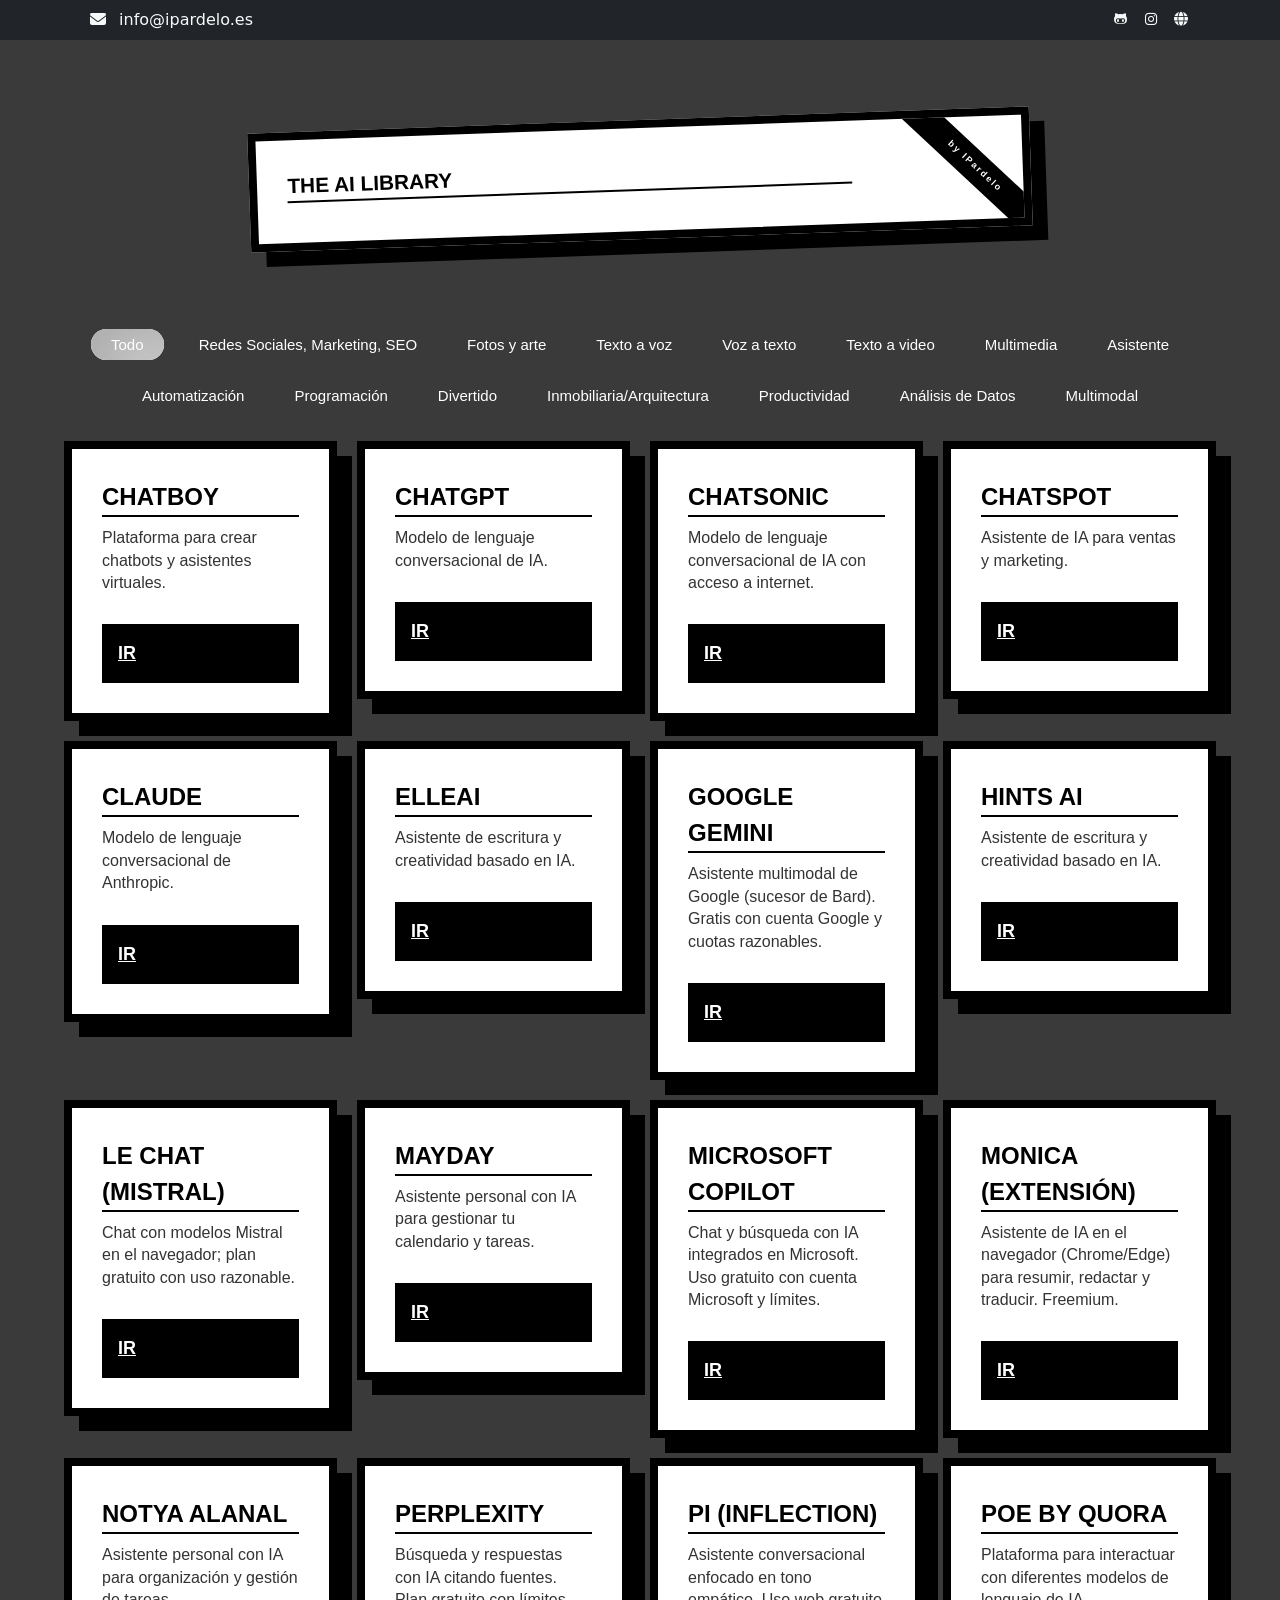
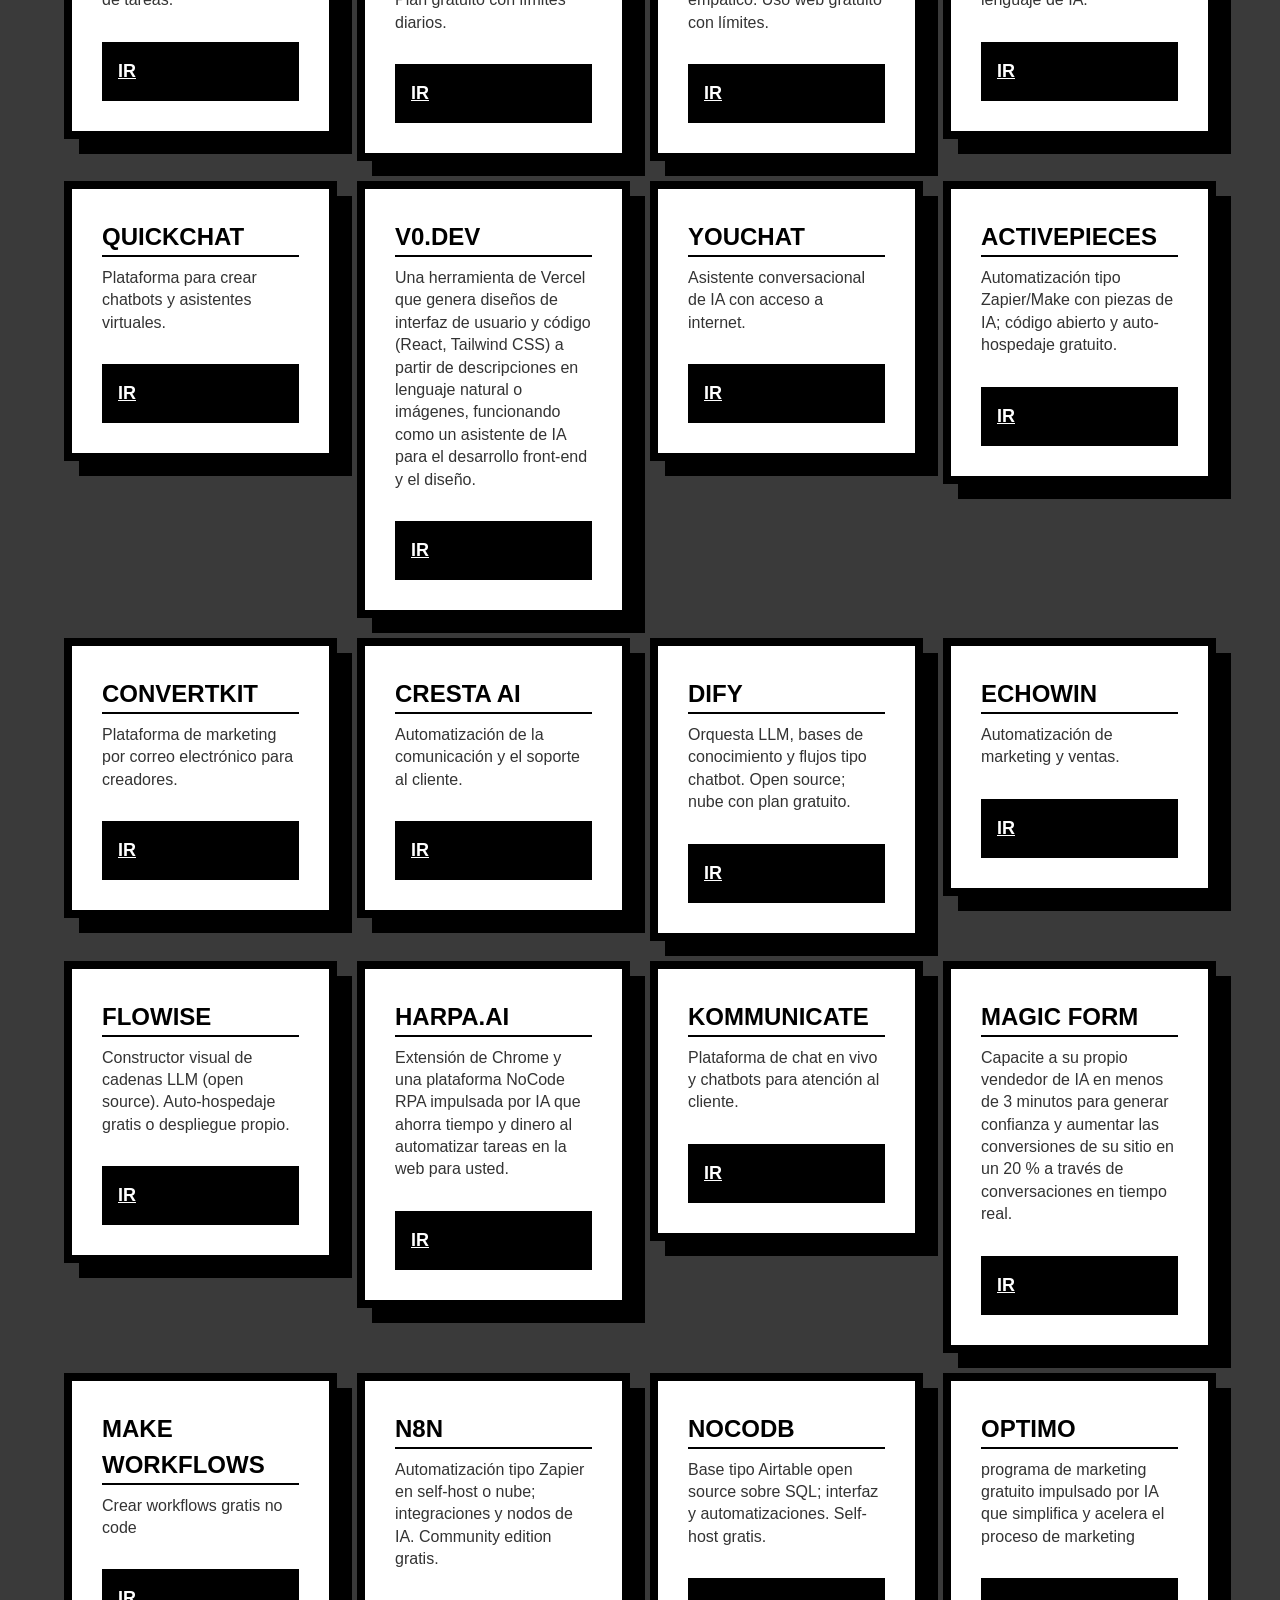
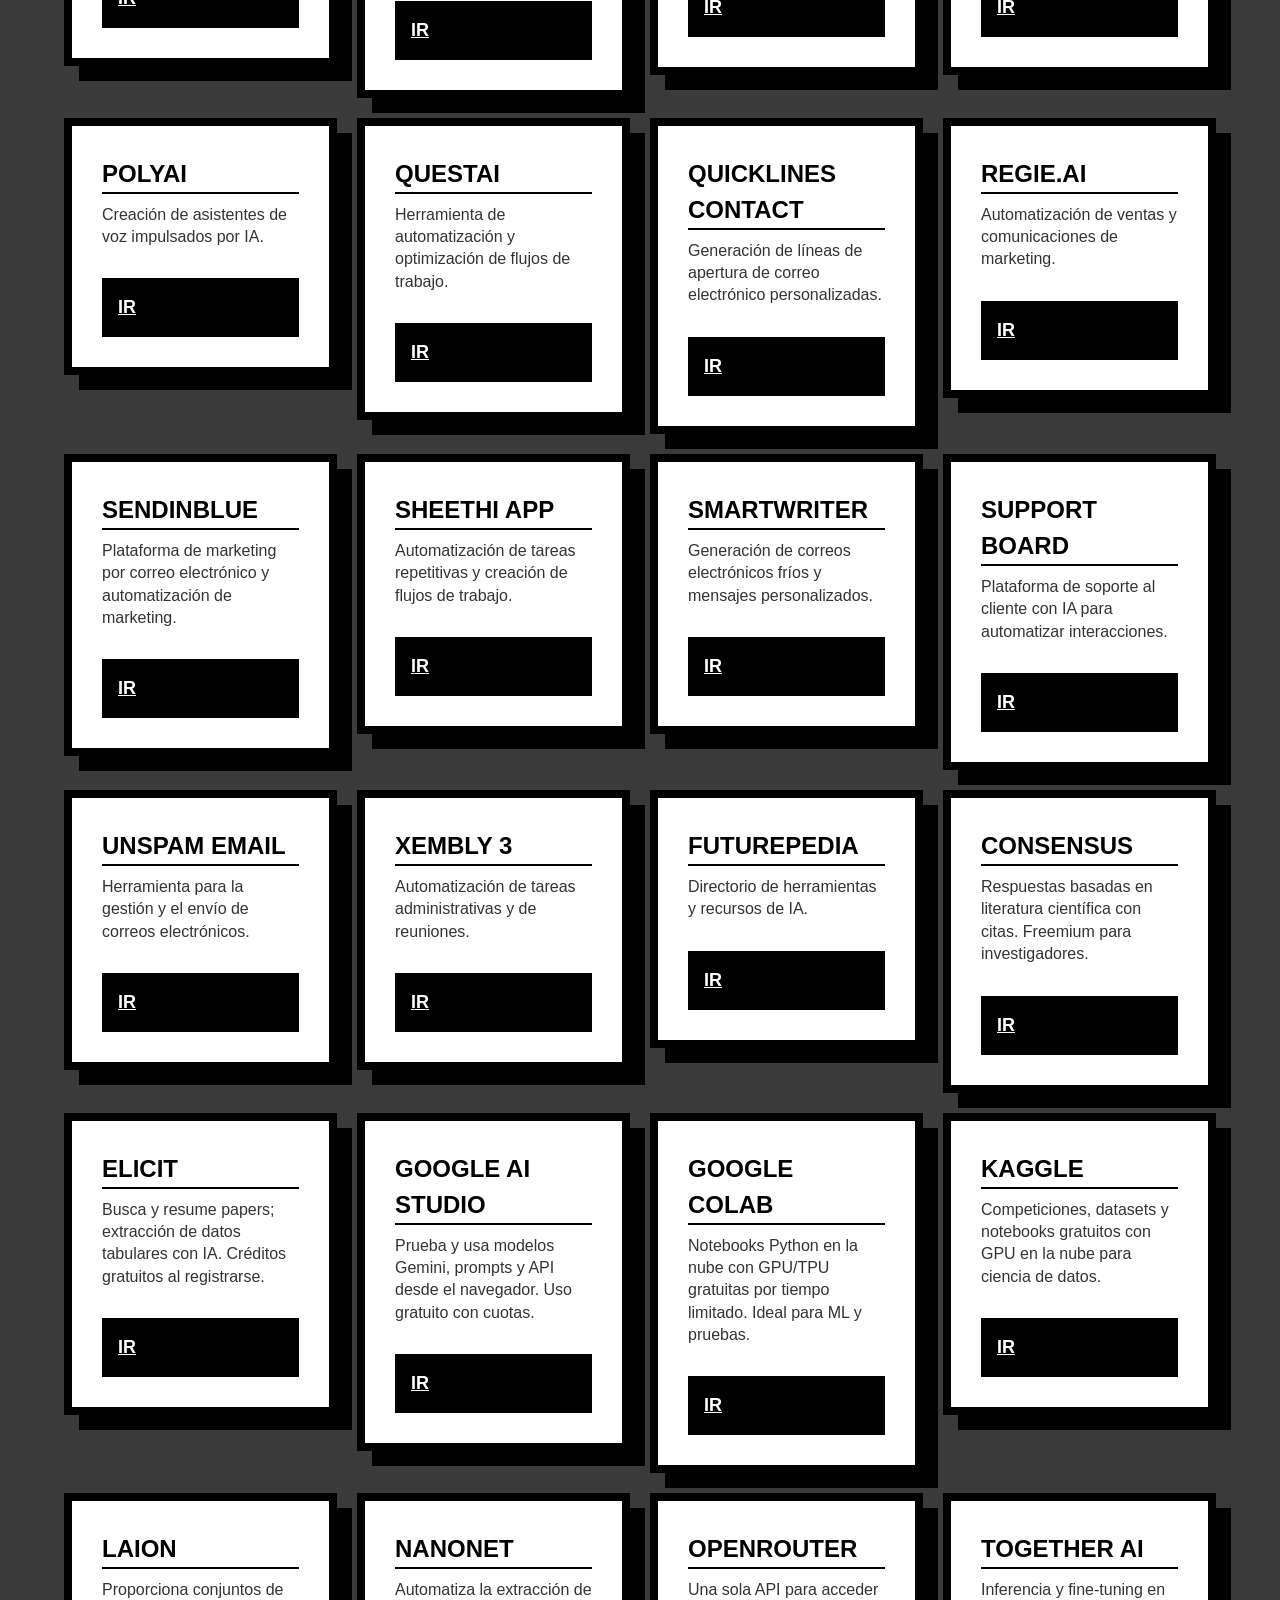
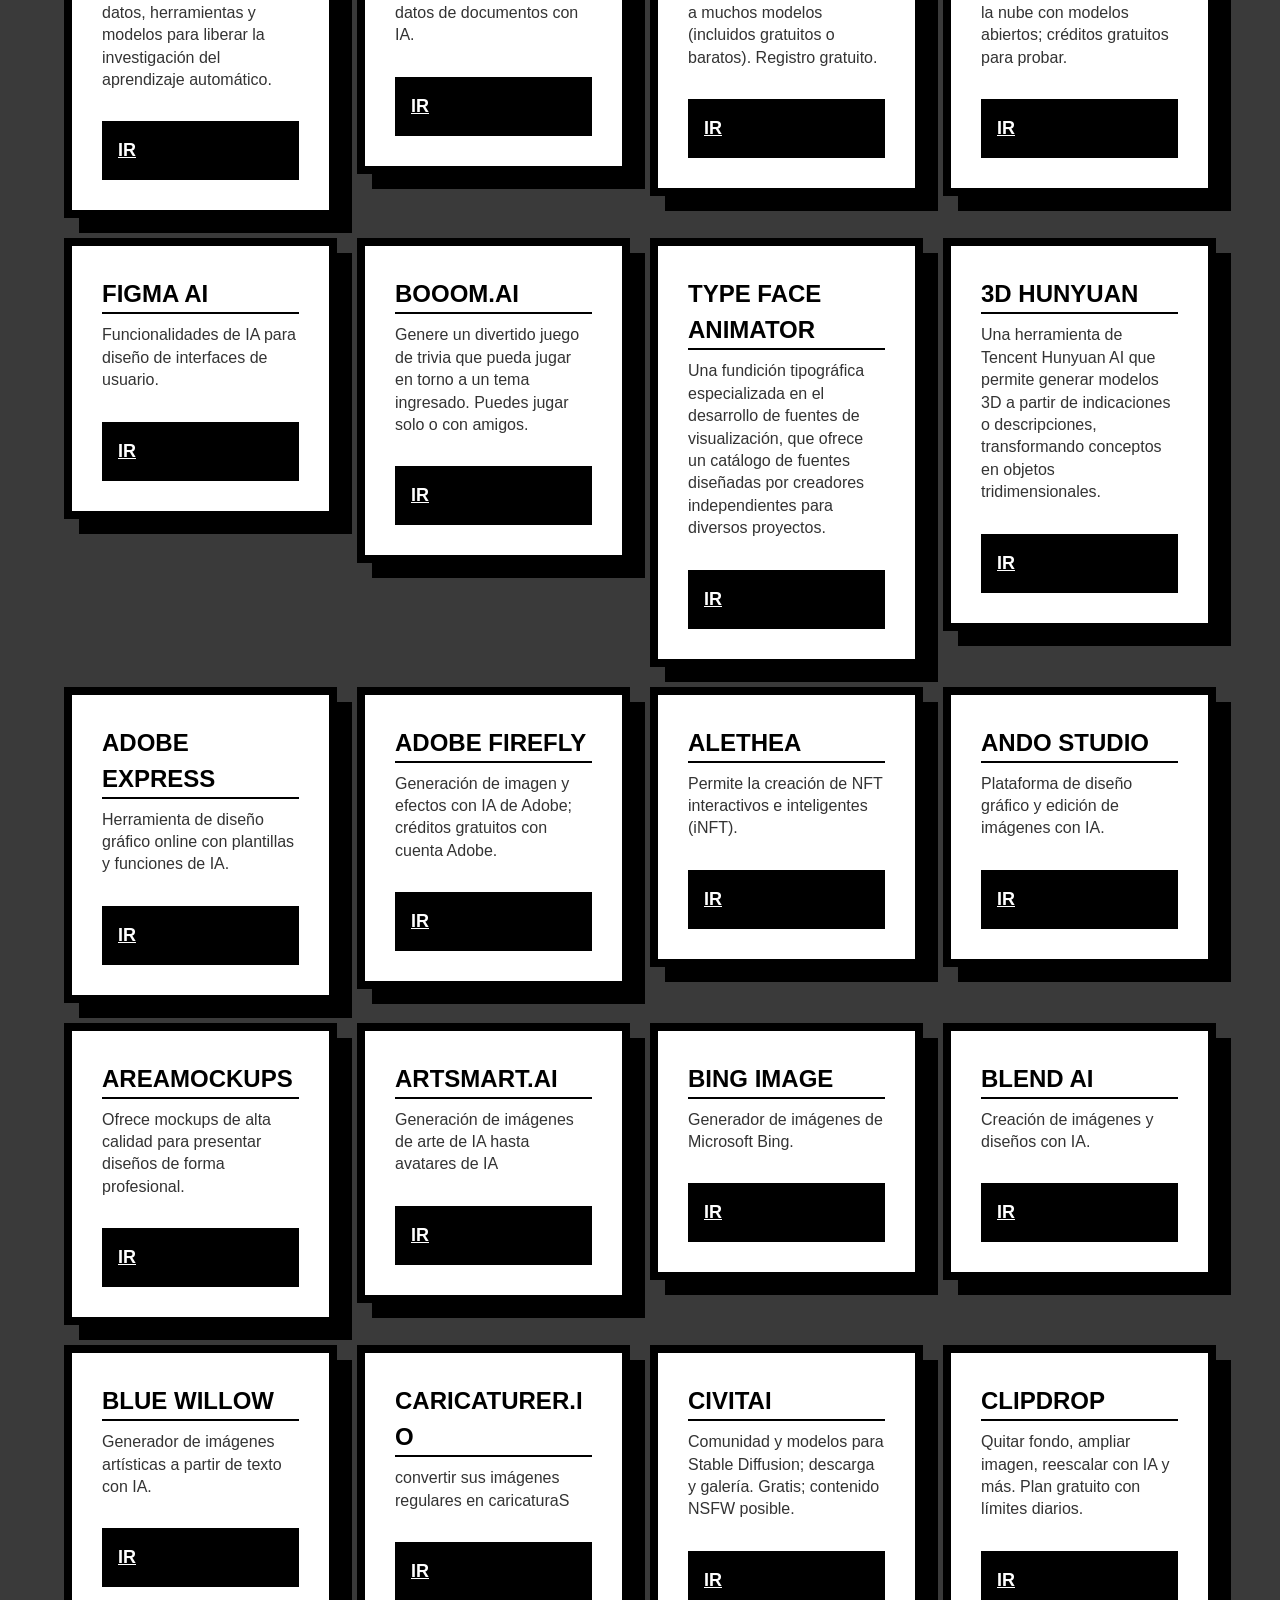
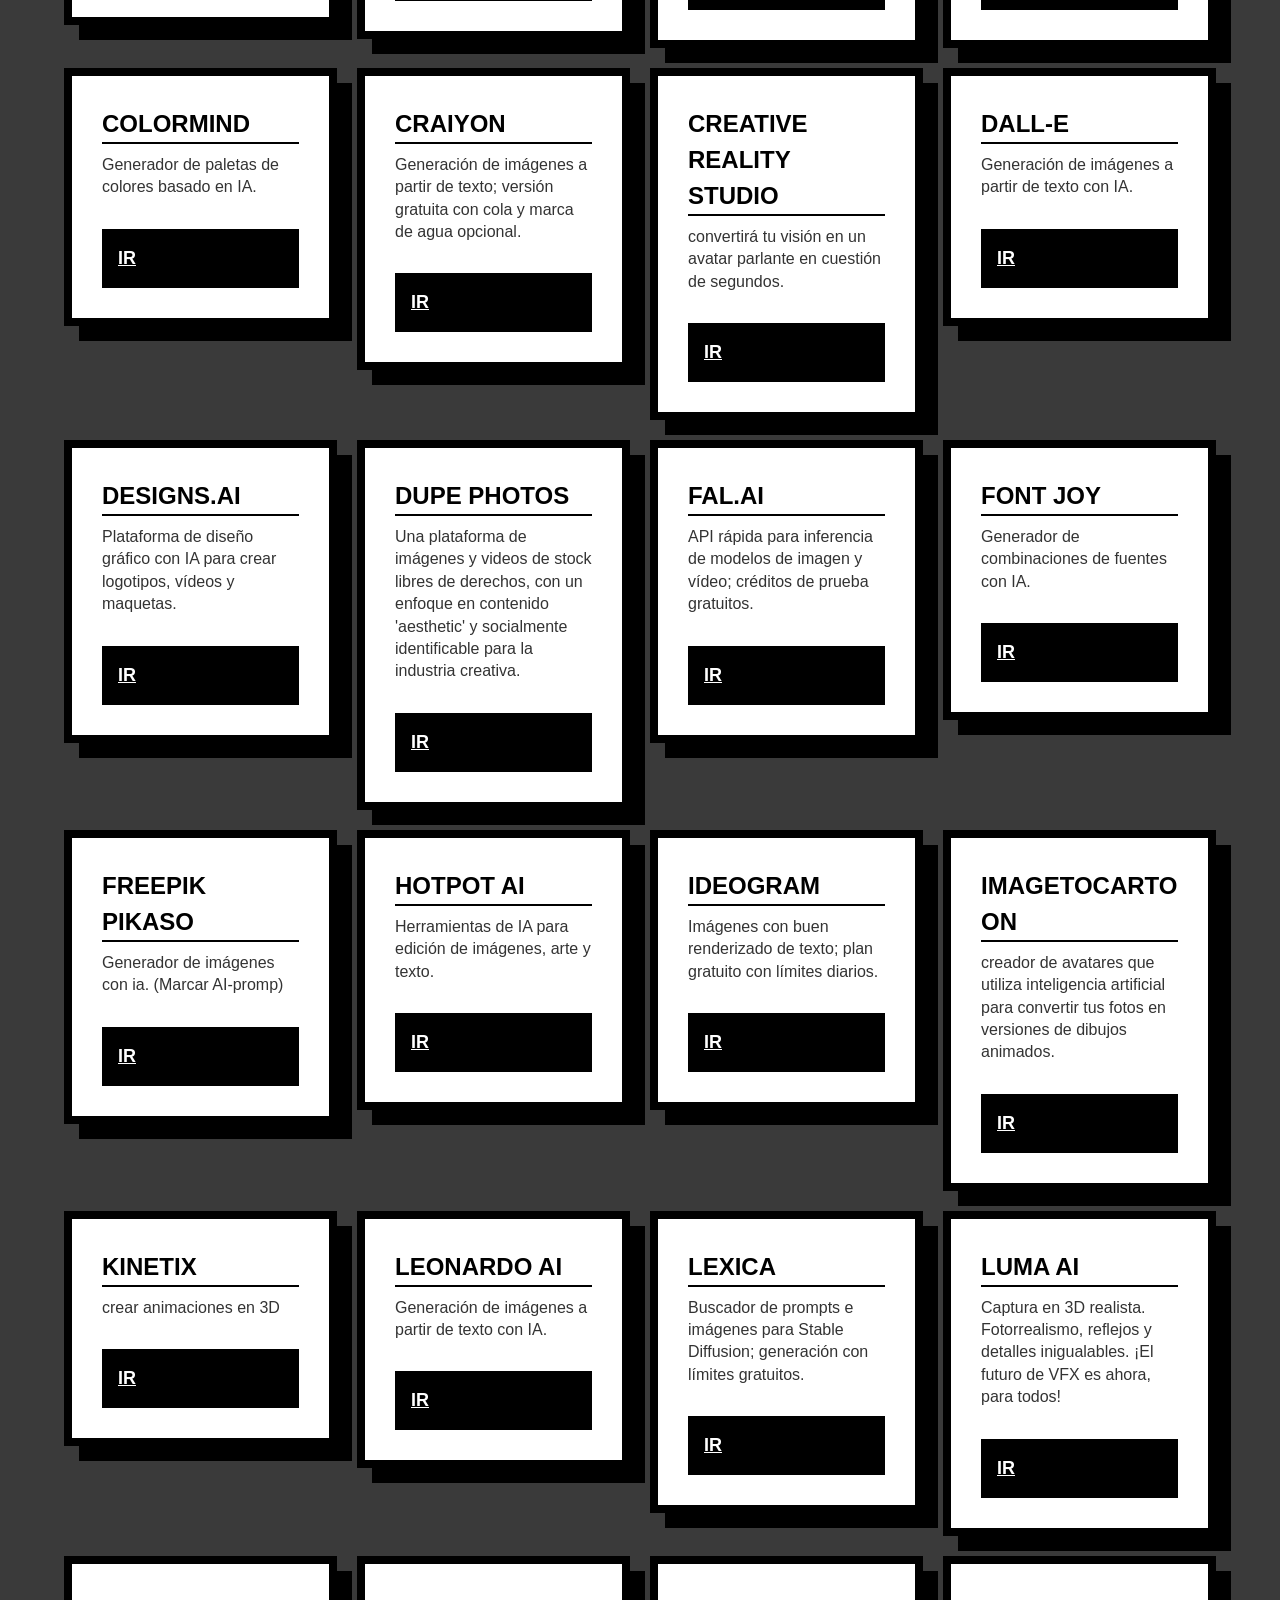
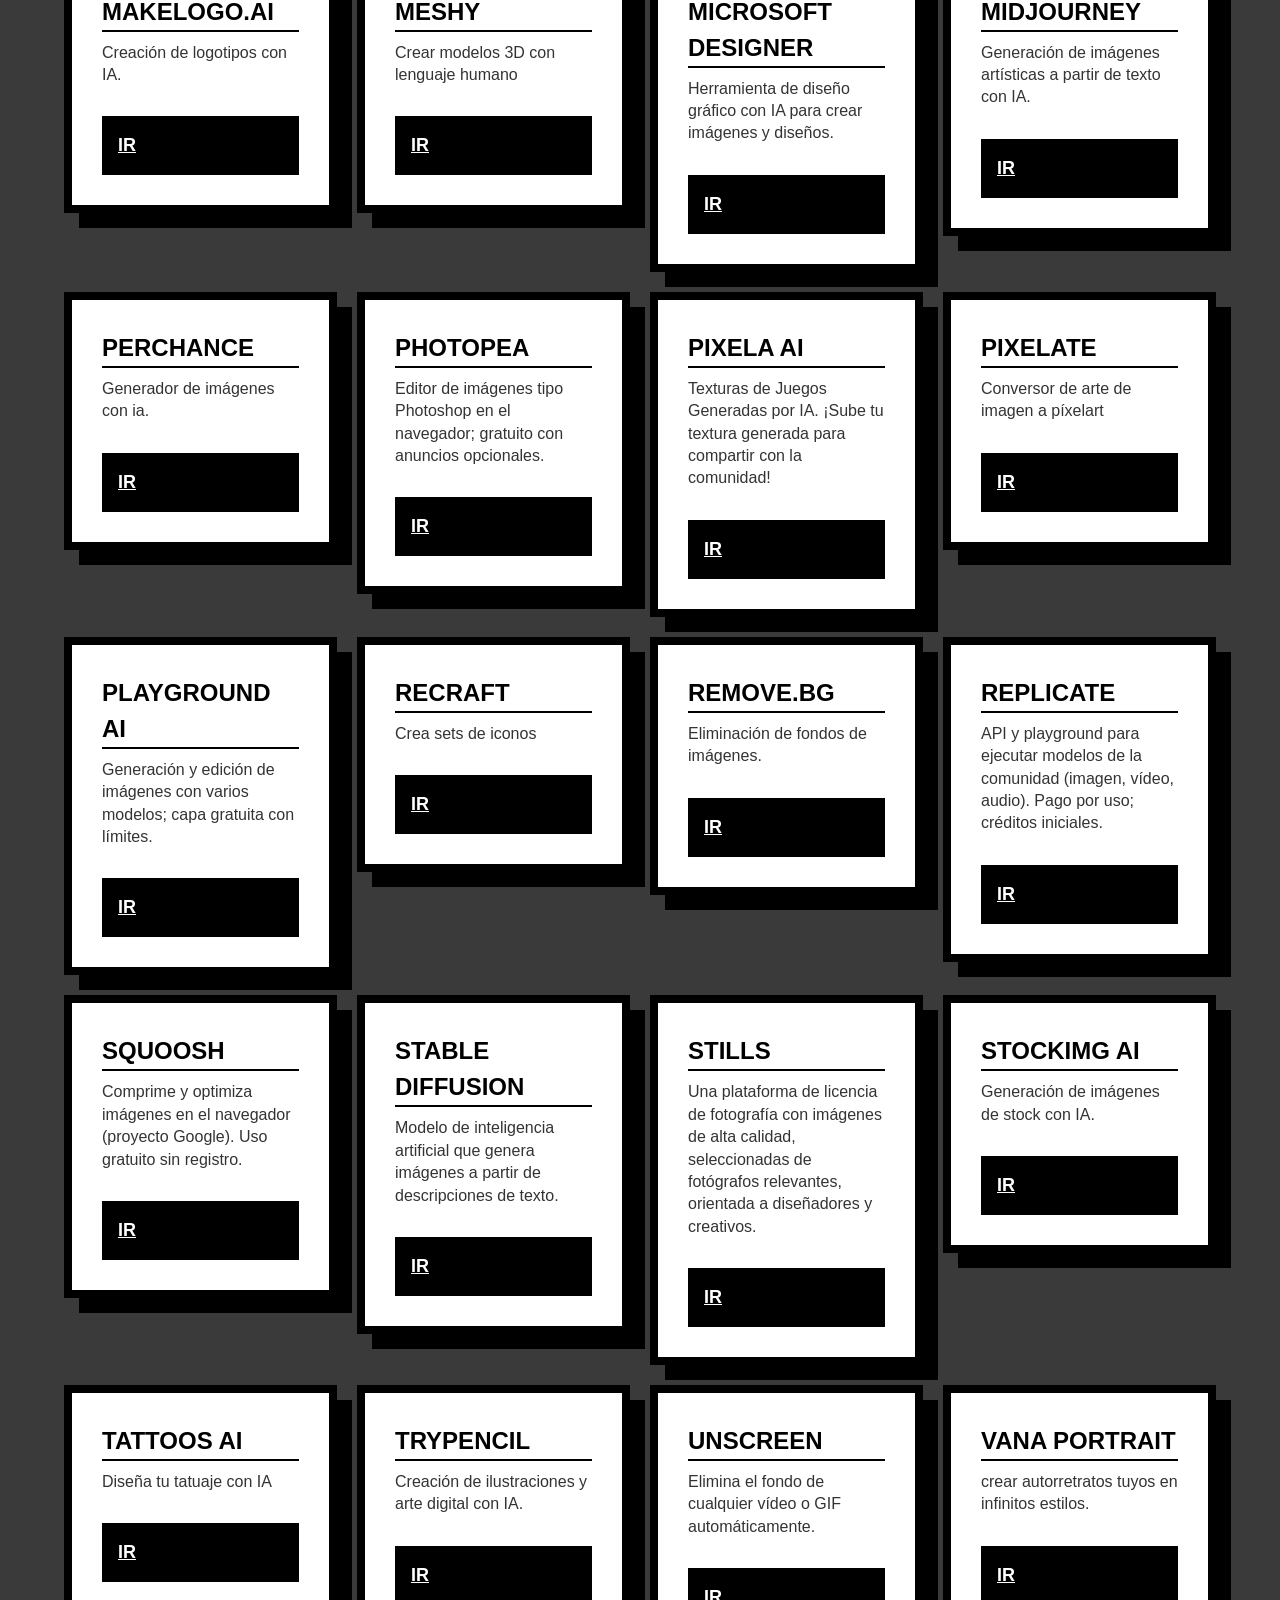
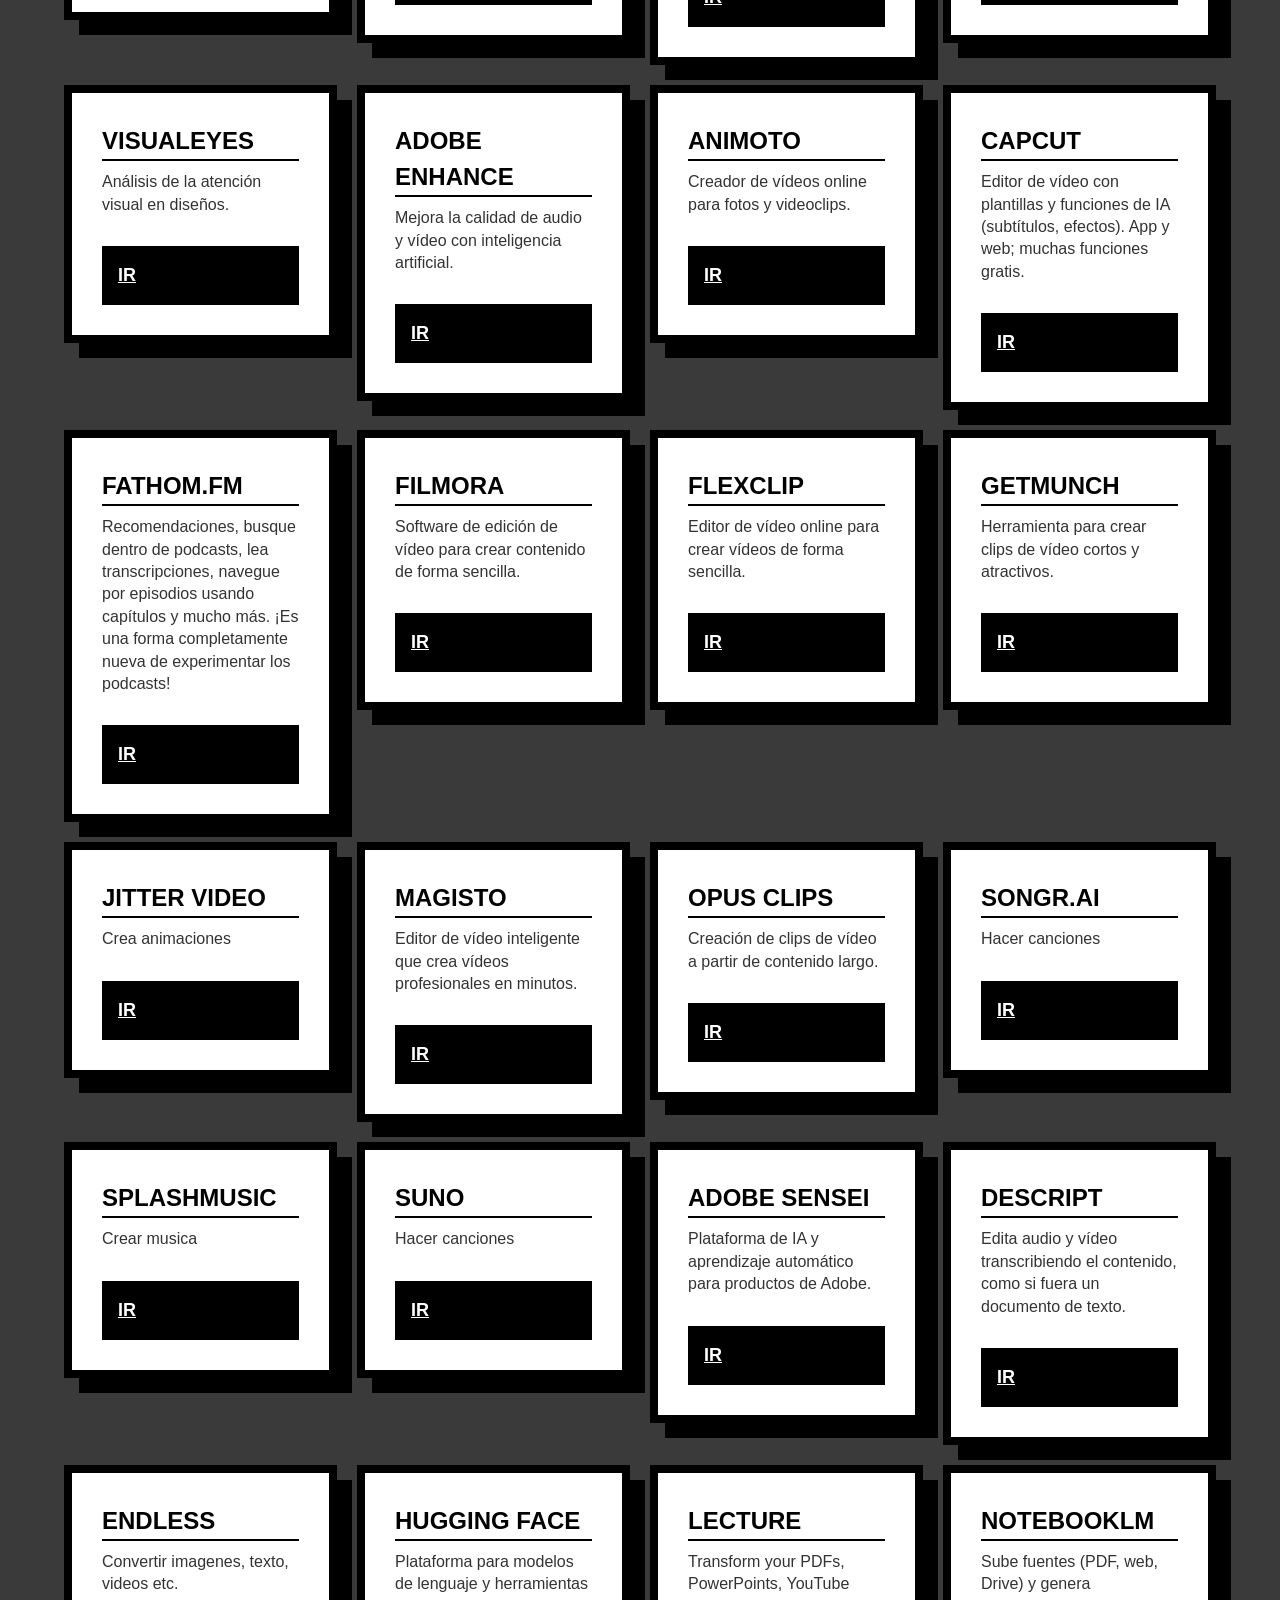
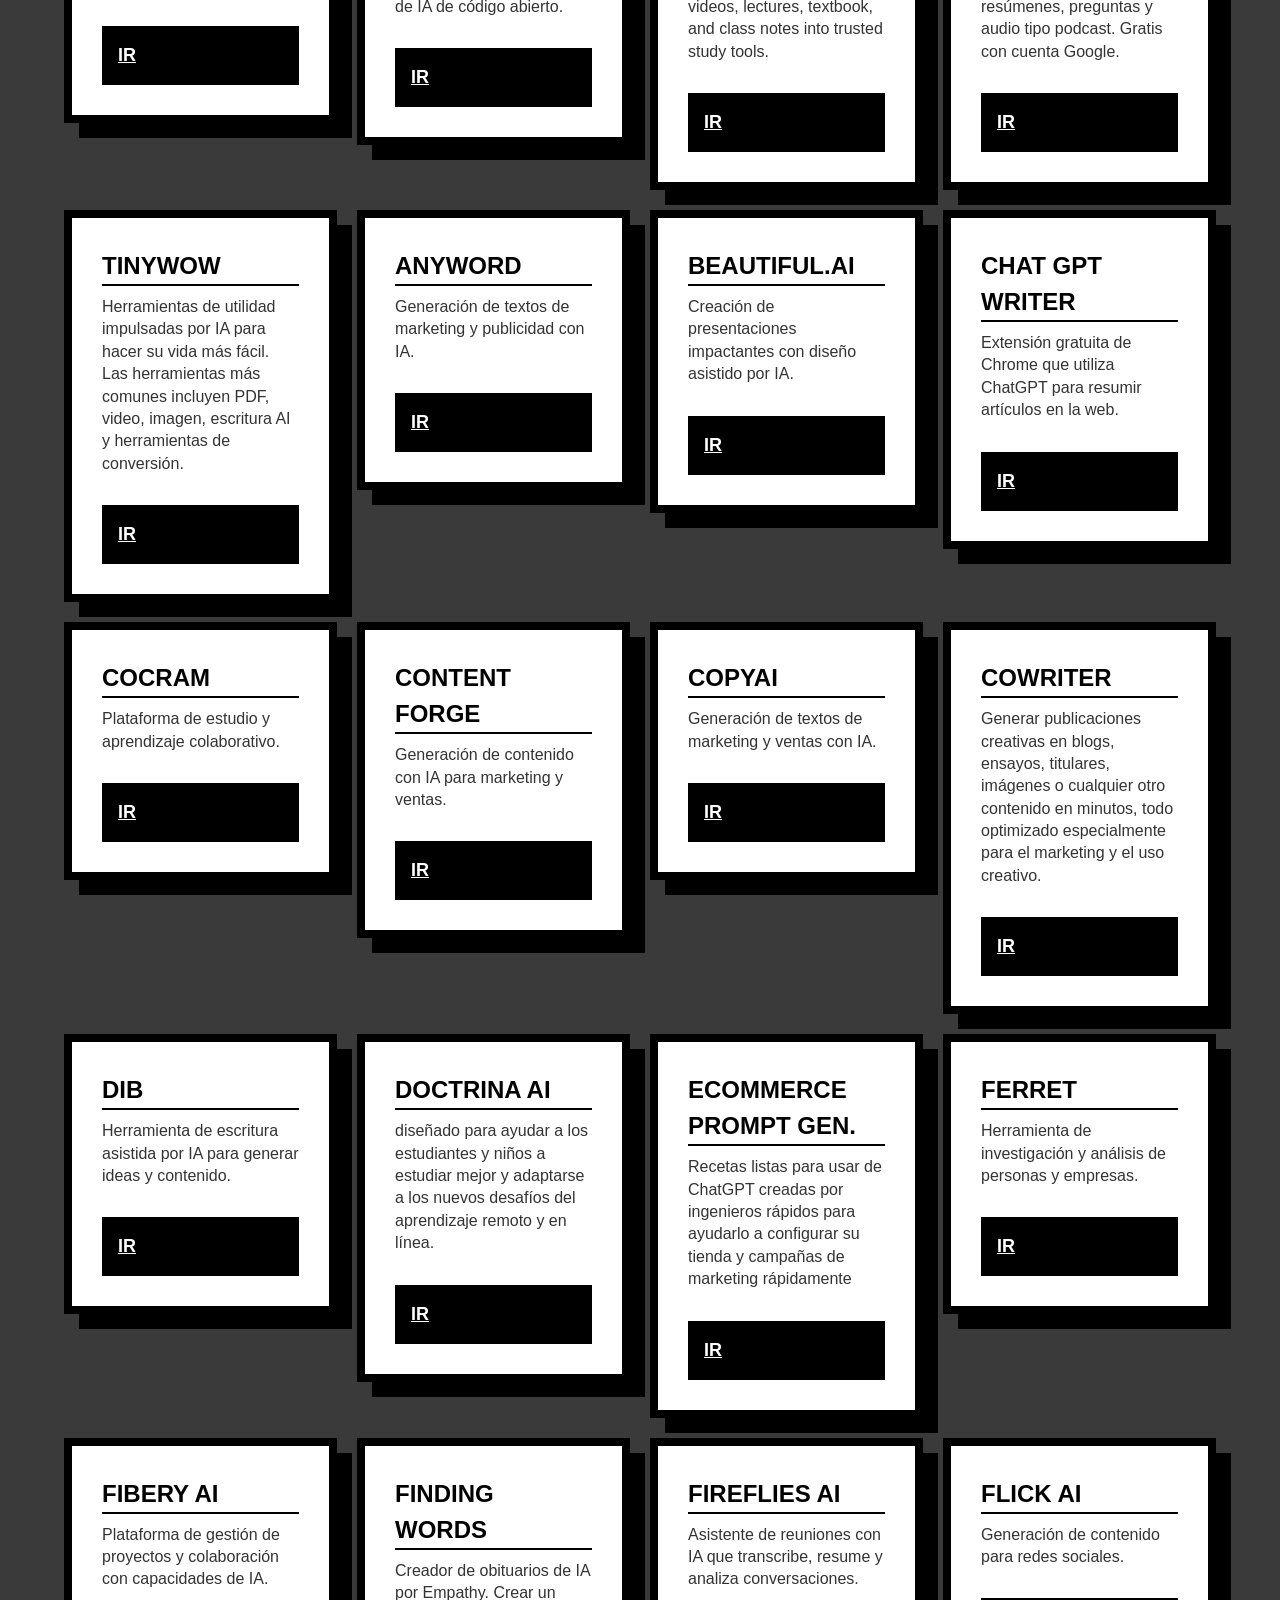
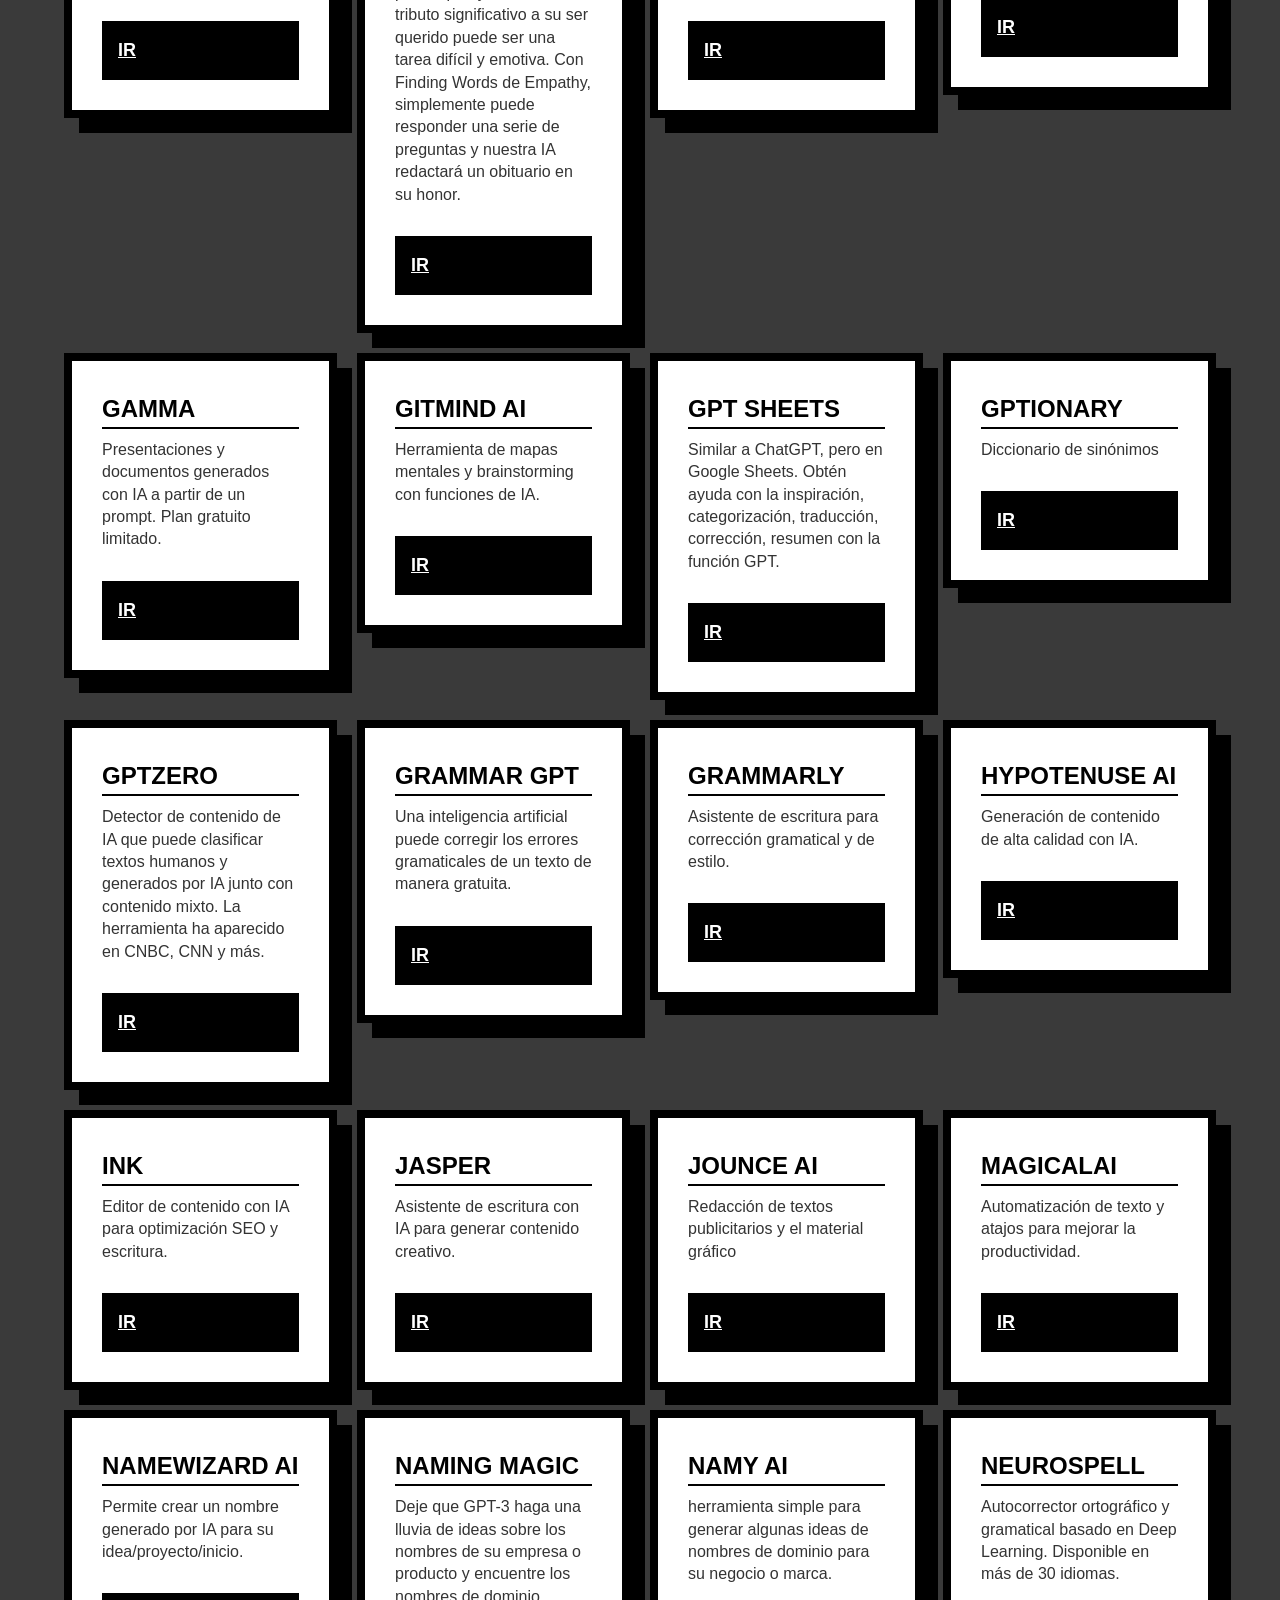
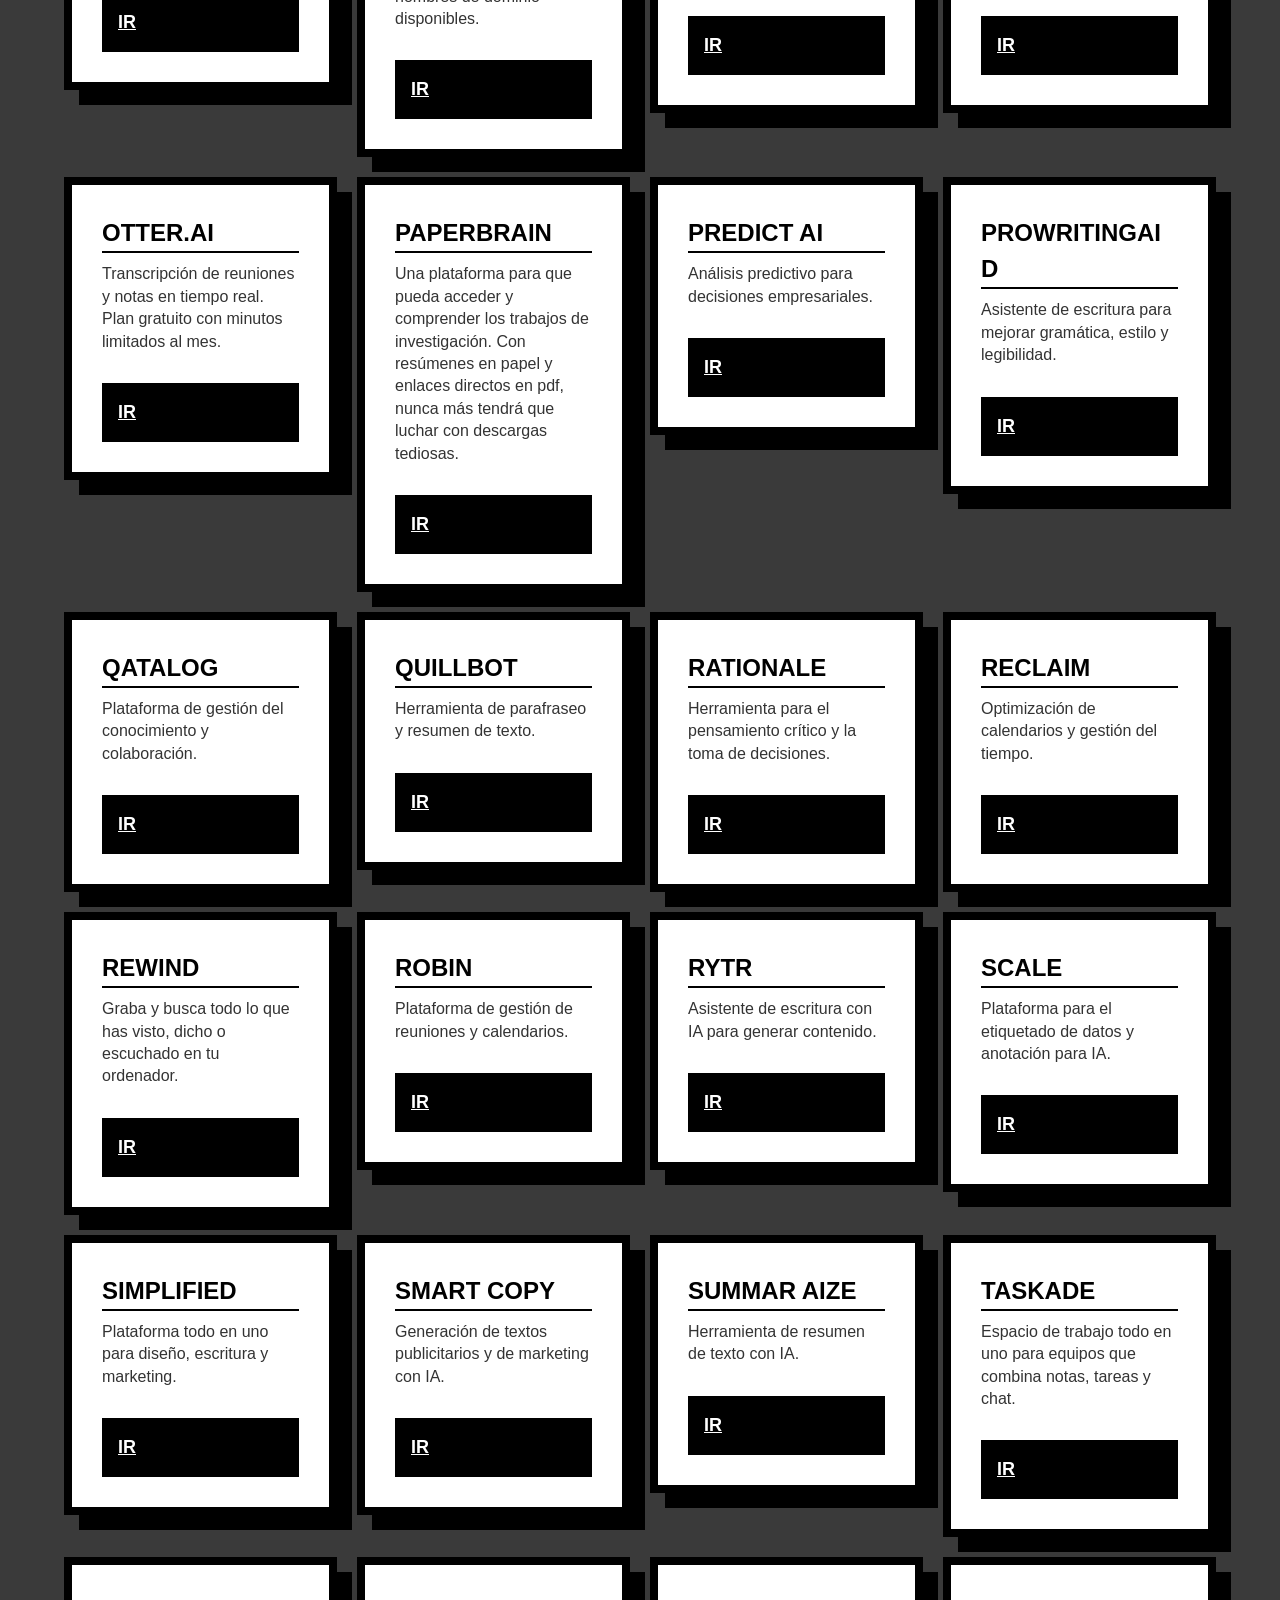
<file: index.html>
<!DOCTYPE html>
<html lang="es">
	<head>
		<title>The AI Library - by IPardelo</title>

		<meta charset="utf-8">
		<meta content="width=device-width, initial-scale=1.0" name="viewport">
		<meta content="" name="description">
		<meta content="" name="keywords">

		<link href="https://fonts.cdnfonts.com/css/public-pixel" rel="stylesheet">
		<link href="https://fonts.googleapis.com/css?family=Open+Sans:300,300i,400,400i,600,600i,700,700i|Jost:300,300i,400,400i,500,500i,600,600i,700,700i|Poppins:300,300i,400,400i,500,500i,600,600i,700,700i" rel="stylesheet">
		<link href="assets/img/ai_favicon.png" rel="icon">
		<link href="assets/img/ai_favicon.png" rel="apple-touch-icon">
		<link href="assets/css/style.css" rel="stylesheet">
		<link href="assets/css/bootstrap.min.css" rel="stylesheet">
		<link href="assets/css/bootstrap-icons.css" rel="stylesheet">
		<link rel="stylesheet" href="https://cdnjs.cloudflare.com/ajax/libs/font-awesome/6.5.1/css/all.min.css" integrity="sha512-DTOQO9RWCH3ppGqcWaEA1BIZOC6xxalwEsw9c2QQeAIftl+Vegovlnee1c9QX4TctnWMn13TZye+giMm8e2LwA==" crossorigin="anonymous" referrerpolicy="no-referrer" />
	</head>

	<body>
	
		<!-- Top Nav -->
		<nav class="navbar navbar-expand-lg bg-dark navbar-light d-none d-lg-block" id="nav_top">
			<div class="container text-light">
				<div class="w-100 d-flex justify-content-between">
					<div>
						<i class="fa fa-envelope mx-2"></i>
						<a class="navbar-sm-brand text-light text-decoration-none" href="mailto:info@ipardelo.es">info@ipardelo.es</a>
					</div>
					<div>
						<a class="text-light" href="https://github.com/IPardelo" target="_blank" rel="sponsored"><i class="fa-brands fa-github-alt fa-sm fa-fw me-2"></i></a>
						<a class="text-light" href="https://www.instagram.com/ipardelo/" target="_blank"><i class="fab fa-instagram fa-sm fa-fw me-2"></i></a>
						<a class="text-light" href="https://ipardelo.es" target="_blank"><i class="fa fa-globe fa-sm fa-fw me-2"></i></a>
					</div>
				</div>
			</div>
		</nav><!-- End Top Nav -->

		<!-- Titulo categorias	-->
		<section id="titulo" class="categorias">
			<div class="container" data-aos="fade-up">
				<div id="title_container">
					<div class="card" style="width: 70%;">
						<a href="https://ipardelo.es" target="_blank">
							<div class="banner">
								<span class="banner-text">by IPardelo</span>
								<span class="banner-text">by IPardelo</span>
							</div>
						</a>
						<span class="title">The AI library</span>
					</div>
				</div>
			</div>
		</section><!-- End title -->

		<section id="categorias" class="categorias">
			<div class="container" data-aos="fade-up">
				<ul id="filters" data-aos="fade-up" data-aos-delay="100">
					<li data-filter="*" class="filter-active">Todo</li>
					<!-- Aqui van os filtros -->
				</ul>
			</div>
		</section><!-- End categories -->

		<section id="list" class="categorias">
			<div id="list_container">
				<!-- Aqui van as webs -->
			</div>
		</section><!-- End list -->

		<footer id="footer">
			<div class="container footer-bottom clearfix">
				<div class="copyright">
					&copy; Copyright <strong><span>Ismael Casti&ntilde;eira</span></strong> 2026. All Rights Reserved
				</div>
				<div class="credits">
					Designed by <a href="https://ipardelo.es">Ismael Casti&ntilde;eira</a> & developed by <a href="https://gemini.google.com">Google Gemini</a>
				</div>
			</div>
		</footer><!-- End Footer -->

		<div id="preloader"></div>
		<a href="#" class="back-to-top d-flex align-items-center justify-content-center"><i class="bi bi-arrow-up-short"></i></a>

		<script src="assets/js/bootstrap.bundle.min.js"></script>
		<script src="assets/js/main.js"></script>
	</body>
</html>
</file>
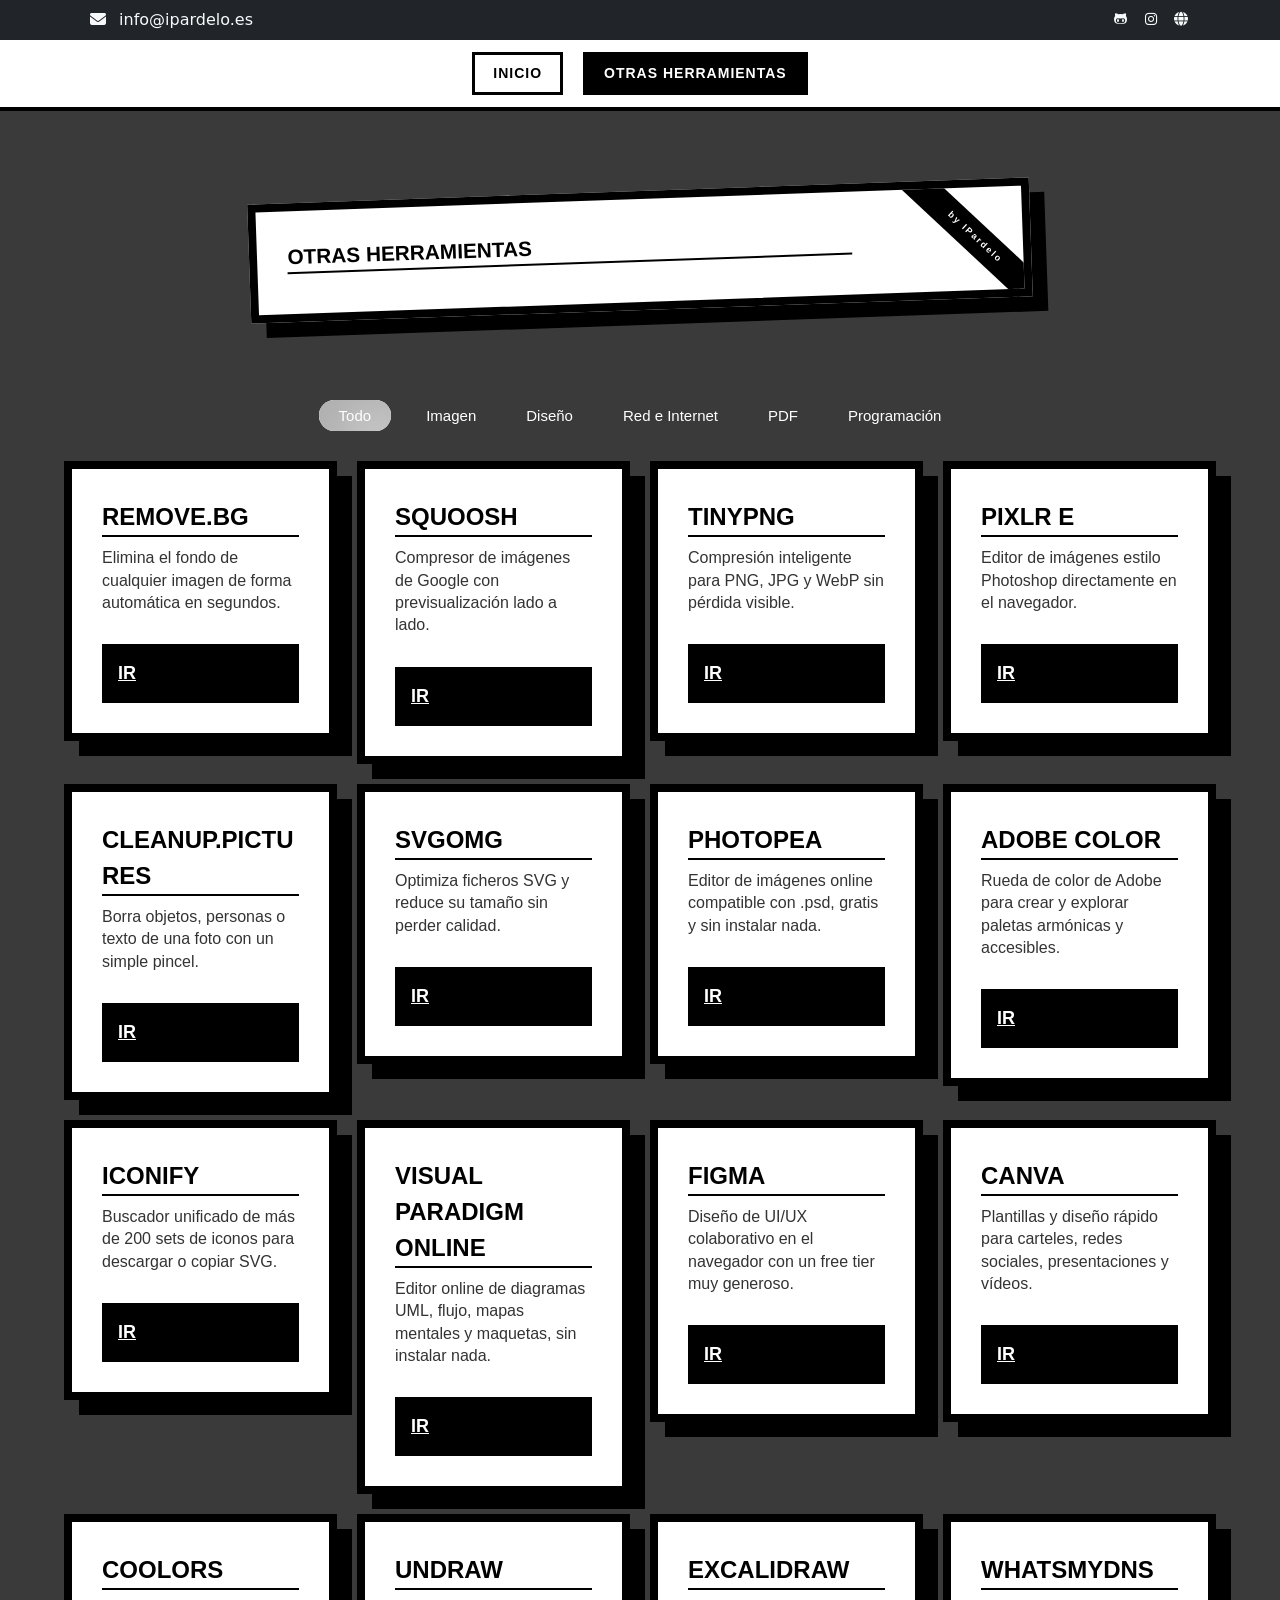
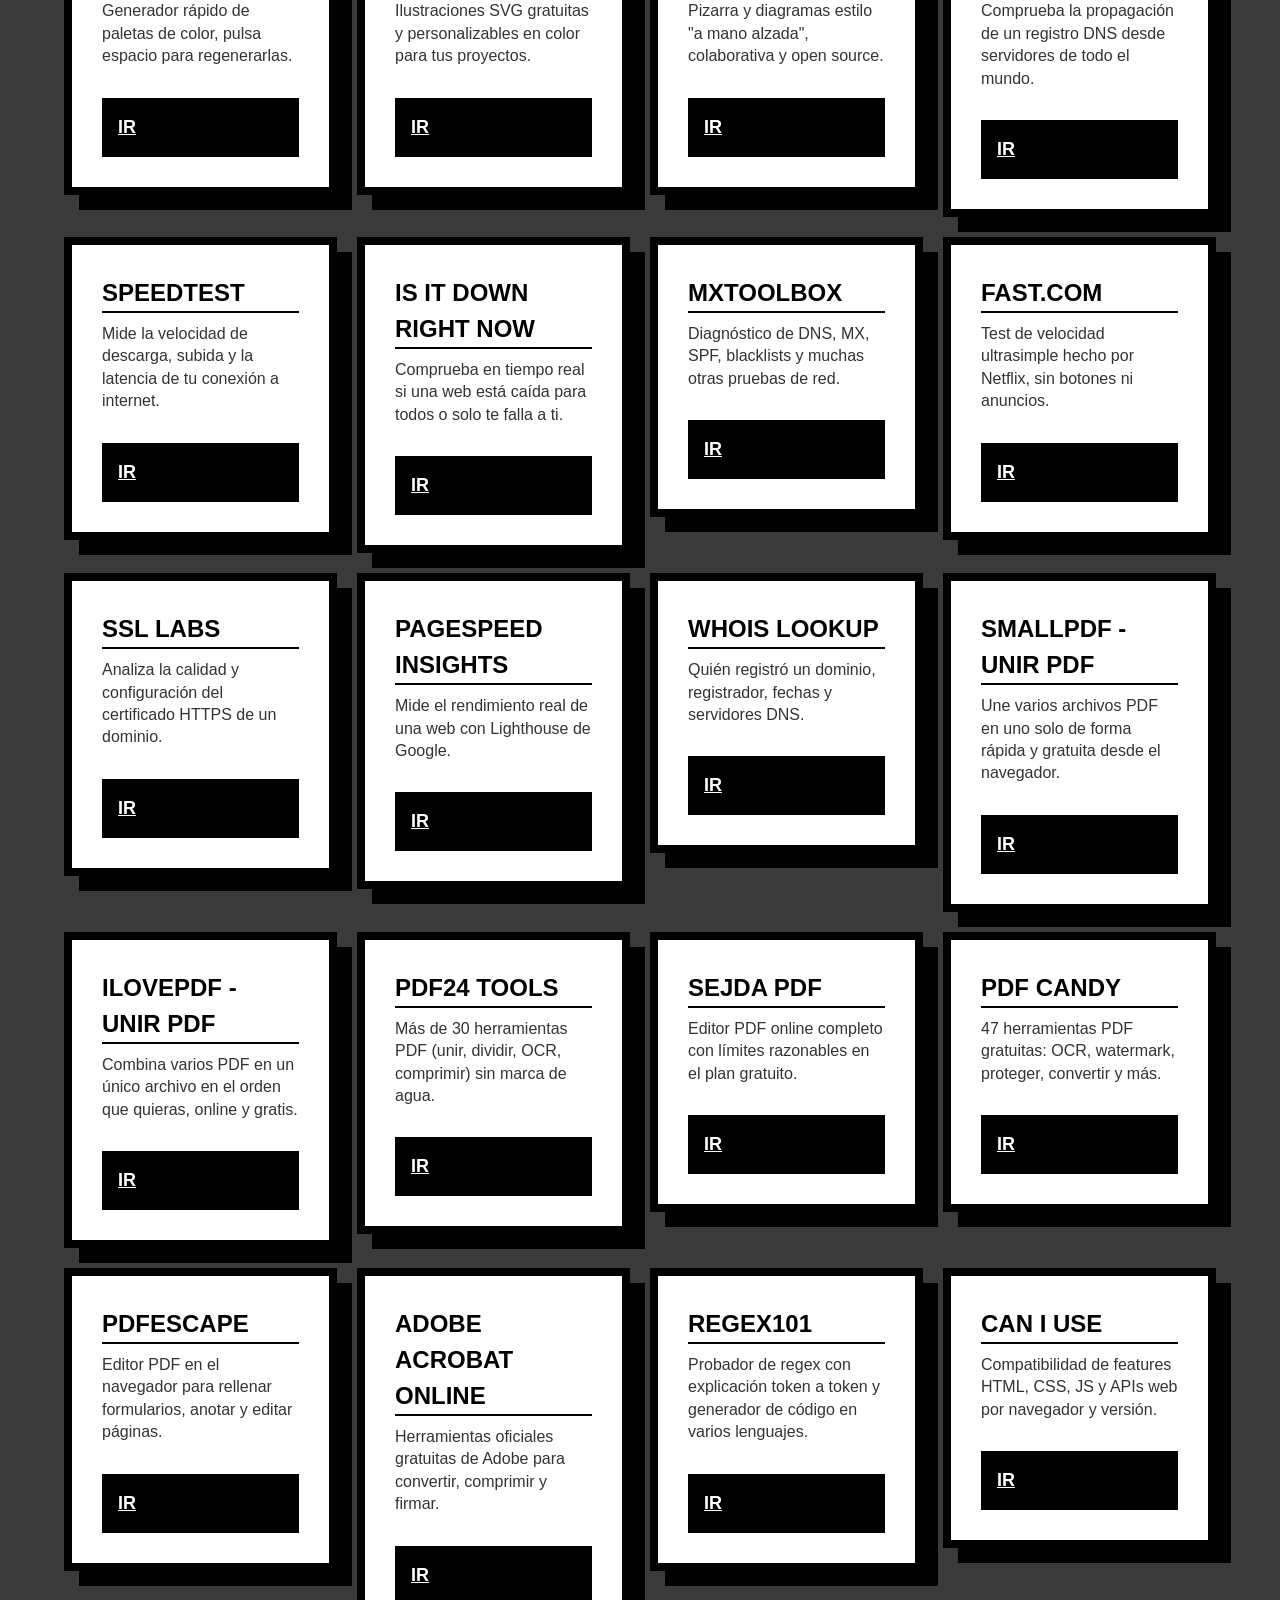
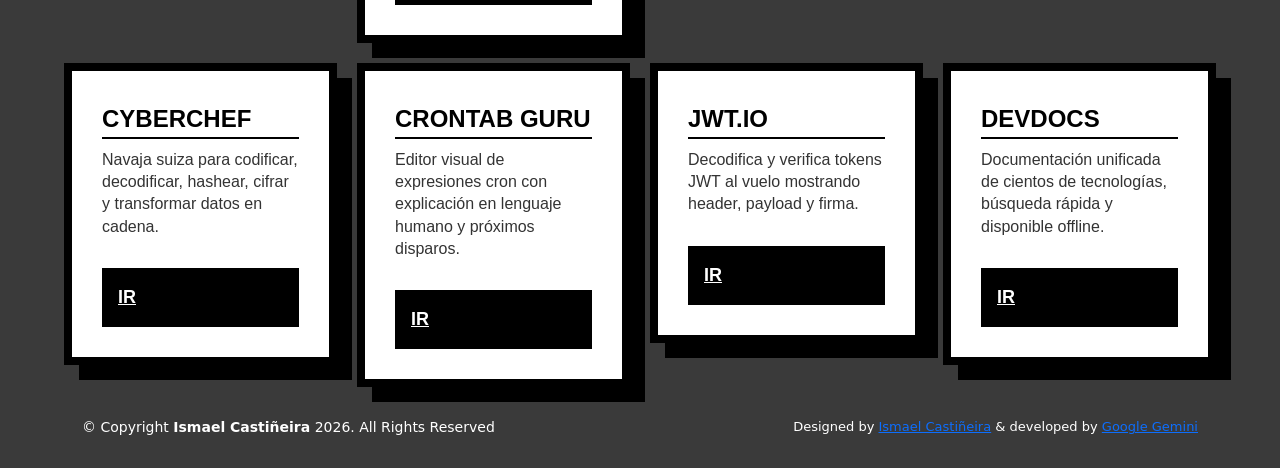
<file: otras-herramientas.html>
<!DOCTYPE html>
<html lang="es">
	<head>
		<title>Otras herramientas - The AI Library - by IPardelo</title>

		<meta charset="utf-8">
		<meta content="width=device-width, initial-scale=1.0" name="viewport">
		<meta content="" name="description">
		<meta content="" name="keywords">

		<link href="https://fonts.cdnfonts.com/css/public-pixel" rel="stylesheet">
		<link href="https://fonts.googleapis.com/css?family=Open+Sans:300,300i,400,400i,600,600i,700,700i|Jost:300,300i,400,400i,500,500i,600,600i,700,700i|Poppins:300,300i,400,400i,500,500i,600,600i,700,700i" rel="stylesheet">
		<link href="assets/img/ai_favicon.png" rel="icon">
		<link href="assets/img/ai_favicon.png" rel="apple-touch-icon">
		<link href="assets/css/style.css" rel="stylesheet">
		<link href="assets/css/bootstrap.min.css" rel="stylesheet">
		<link href="assets/css/bootstrap-icons.css" rel="stylesheet">
		<link rel="stylesheet" href="https://cdnjs.cloudflare.com/ajax/libs/font-awesome/6.5.1/css/all.min.css" integrity="sha512-DTOQO9RWCH3ppGqcWaEA1BIZOC6xxalwEsw9c2QQeAIftl+Vegovlnee1c9QX4TctnWMn13TZye+giMm8e2LwA==" crossorigin="anonymous" referrerpolicy="no-referrer" />
	</head>

	<body data-webs-src="assets/data/otras-webs.json" data-categorias-src="assets/data/otras-categorias.json">
	
		<!-- Top Nav -->
		<nav class="navbar navbar-expand-lg bg-dark navbar-light d-none d-lg-block" id="nav_top">
			<div class="container text-light">
				<div class="w-100 d-flex justify-content-between">
					<div>
						<i class="fa fa-envelope mx-2"></i>
						<a class="navbar-sm-brand text-light text-decoration-none" href="mailto:info@ipardelo.es">info@ipardelo.es</a>
					</div>
					<div>
						<a class="text-light" href="https://github.com/IPardelo" target="_blank" rel="sponsored"><i class="fa-brands fa-github-alt fa-sm fa-fw me-2"></i></a>
						<a class="text-light" href="https://www.instagram.com/ipardelo/" target="_blank"><i class="fab fa-instagram fa-sm fa-fw me-2"></i></a>
						<a class="text-light" href="https://ipardelo.es" target="_blank"><i class="fa fa-globe fa-sm fa-fw me-2"></i></a>
					</div>
				</div>
			</div>
		</nav><!-- End Top Nav -->

		<!-- Secondary Nav (páginas) -->
		<nav id="nav_secondary">
			<div class="container">
				<ul class="nav-links">
					<li><a href="index.html">Inicio</a></li>
					<li><a href="otras-herramientas.html" class="active">Otras herramientas</a></li>
				</ul>
			</div>
		</nav><!-- End Secondary Nav -->

		<!-- Titulo categorias	-->
		<section id="titulo" class="categorias">
			<div class="container" data-aos="fade-up">
				<div id="title_container">
					<div class="card" style="width: 70%;">
						<a href="https://ipardelo.es" target="_blank">
							<div class="banner">
								<span class="banner-text">by IPardelo</span>
								<span class="banner-text">by IPardelo</span>
							</div>
						</a>
						<span class="title">Otras herramientas</span>
					</div>
				</div>
			</div>
		</section><!-- End title -->

		<section id="categorias" class="categorias">
			<div class="container" data-aos="fade-up">
				<ul id="filters" data-aos="fade-up" data-aos-delay="100">
					<li data-filter="*" class="filter-active">Todo</li>
					<!-- Aqui van os filtros -->
				</ul>
			</div>
		</section><!-- End categories -->

		<section id="list" class="categorias">
			<div id="list_container">
				<!-- Aqui van as webs -->
			</div>
		</section><!-- End list -->

		<footer id="footer">
			<div class="container footer-bottom clearfix">
				<div class="copyright">
					&copy; Copyright <strong><span>Ismael Casti&ntilde;eira</span></strong> 2026. All Rights Reserved
				</div>
				<div class="credits">
					Designed by <a href="https://ipardelo.es">Ismael Casti&ntilde;eira</a> & developed by <a href="https://gemini.google.com">Google Gemini</a>
				</div>
			</div>
		</footer><!-- End Footer -->

		<div id="preloader"></div>
		<a href="#" class="back-to-top d-flex align-items-center justify-content-center"><i class="bi bi-arrow-up-short"></i></a>

		<script src="assets/js/bootstrap.bundle.min.js"></script>
		<script src="assets/js/main.js"></script>
	</body>
</html>
</file>
<file: assets/css/style.css>
/*--------------------------------------------------------------
# Secondary nav (barra blanca con enlaces de páginas)
--------------------------------------------------------------*/
#nav_secondary {
  background: #fff;
  border-bottom: 4px solid #000;
  padding: 12px 0;
  font-family: 'Public Pixel', sans-serif;
}

#nav_secondary .nav-links {
  display: flex;
  justify-content: center;
  gap: 20px;
  flex-wrap: wrap;
  list-style: none;
  margin: 0;
  padding: 0;
}

#nav_secondary .nav-links a {
  display: inline-block;
  padding: 8px 18px;
  border: 3px solid #000;
  background: #fff;
  color: #000;
  font-size: 14px;
  font-weight: 700;
  text-transform: uppercase;
  text-decoration: none;
  letter-spacing: 1px;
  transition: all 0.2s ease;
}

#nav_secondary .nav-links a:hover {
  transform: translateY(-3px);
  box-shadow: 4px 4px 0 #000;
}

#nav_secondary .nav-links a.active {
  background: #000;
  color: #fff;
}

@media (max-width: 575px) {
  #nav_secondary .nav-links a {
    padding: 6px 12px;
    font-size: 12px;
  }
}

/*--------------------------------------------------------------
# General
--------------------------------------------------------------*/
body {
  font-family: 'Public Pixel', sans-serif;
  background-color: #3a3a3a !important;
}

a {
  color: #3a3a3a;
  text-decoration: none;
}

a:hover {
  color: #3a3a3a;
  text-decoration: none;
}

#title_container {
  display: flex;
  justify-content: center;
  align-items: center;
  margin-bottom: 3em;
  margin-top: 3em;
  transform: rotate(-2deg);
}

.title {
  font-size: 35px;
  font-weight: 700;
  color: #000;
  text-transform: uppercase;
  margin-bottom: 10px;
  display: block;
  border-bottom: 2px solid #000;
  width: 80%;
  font-size: 130%;
  font-family: 'Public Pixel', sans-serif;
}

/*--------------------------------------------------------------
# Card (título principal y tarjetas de herramientas)
--------------------------------------------------------------*/
.card {
  width: 320px;
  padding: 30px;
  background: #fff;
  border: 8px solid #000 !important;
  border-radius: 0 !important;
  box-shadow: 15px 15px 0 #000;
  transition: all 0.3s ease;
  position: relative;
  overflow: hidden;
  font-family: 'Public Pixel', sans-serif;
  margin: 2em;
}

.card:active {
  animation: shake 0.5s ease-in-out;
}

.card:hover {
  transform: rotate(0deg) scale(1.02);
  box-shadow: 20px 20px 0 #000;
}

.banner {
  position: absolute;
  top: 3px;
  right: -95px;
  background: #000;
  color: #fff;
  padding: 15px;
  width: 350px;
  text-align: center;
  transform: rotate(45deg);
  font-weight: bold;
  font-size: 18px;
  letter-spacing: 2px;
  overflow: hidden;
  transition: background 0.5s ease;
}

.banner-text {
  display: inline-block;
  transition: opacity 0.5s ease, transform 0.5s ease;
  width: 100%;
  position: absolute;
  left: 13%;
  top: 50%;
  transform: translateY(-50%);
  font-size: 0.5em;
}

.banner:hover .banner-text:first-child {
  opacity: 0;
  transform: translateY(-100%);
}

.banner:hover .banner-text:last-child {
  opacity: 1;
  transform: translateY(-40%);
}

.banner-text:last-child {
  opacity: 0;
  transform: translateY(60%);
}

.banner:hover {
  background: #833ab4;
  background: linear-gradient(
    to right,
    #833ab4,
    #fd1d1d,
    #fcb045
  );
}

.card_title {
  font-size: 24px;
  font-weight: 700;
  color: #000;
  text-transform: uppercase;
  margin-bottom: 10px;
  display: block;
  border-bottom: 2px solid #000;
  width: 70%;
}

.card__subtitle {
  font-size: 16px;
  line-height: 1.4;
  color: #333;
  margin-bottom: 20px;
  padding-bottom: 10px;
}

.button {
  border: 4px solid #000;
  background: #000;
  color: #fff;
  padding: 12px;
  font-size: 18px;
  font-weight: bold;
  text-transform: uppercase;
  cursor: pointer;
  transition: all 0.3s ease;
}

.button:hover {
  background: #fff;
  color: #000;
  transform: translateY(-5px);
  box-shadow: 0 5px 0 #000;
}

.button:active {
  animation: shake 0.5s ease-in-out;
  transform: translateY(0);
  box-shadow: none;
}

@keyframes shake {
  0% {
    transform: translateX(0);
  }
  25% {
    transform: translateX(-5px);
  }
  50% {
    transform: translateX(5px);
  }
  75% {
    transform: translateX(-5px);
  }
  100% {
    transform: translateX(0);
  }
}

/*--------------------------------------------------------------
# Listado (rejilla + filtros)
--------------------------------------------------------------*/
#list.categorias {
  display: flex;
  justify-content: center;
  min-width: 0;
}

#list_container {
  overflow: visible;
  width: 100%;
  max-width: 1400px;
  margin: 0 auto;
  min-width: 0;
  display: grid;
  /* Móvil: una columna */
  grid-template-columns: repeat(1, minmax(0, 1fr));
  gap: 20px;
  align-items: start;
}

@media screen and (min-width: 768px) {
  #list_container {
    grid-template-columns: repeat(2, minmax(0, 1fr));
  }
}

@media screen and (min-width: 1024px) {
  #list_container {
    grid-template-columns: repeat(4, minmax(0, 1fr));
  }
}

#list_container > .categorias-item.card {
  width: 100%;
  max-width: none;
  margin: 0;
  box-sizing: border-box;
}

#list_container > .categorias-item.card .card_title {
  width: 100%;
  max-width: 100%;
  min-width: 0;
  box-sizing: border-box;
  overflow: visible;
  white-space: normal;
  word-break: normal;
  overflow-wrap: break-word;
  hyphens: auto;
  text-overflow: clip;
}

#list_container > .categorias-item.card .card__subtitle {
  overflow-wrap: anywhere;
}

.categoria-filtro-oculto {
  display: none !important;
}

.categorias #filters {
  list-style: none;
  margin-bottom: 20px;
  padding-left: 0;
  text-align: center;
}

.categorias #filters li {
  cursor: pointer;
  display: inline-block;
  margin: 10px 5px;
  font-size: 15px;
  font-weight: 500;
  line-height: 1;
  color: #ffffff;
  transition: all 0.3s;
  padding: 8px 20px;
  border-radius: 50px;
  font-family: 'Public Pixel', sans-serif;
}

.categorias #filters li:hover,
.categorias #filters li.filter-active {
  border-radius: 50px;
  background: #e0e0e0;
  box-shadow:
    inset 20px 20px 60px #aaaaaa,
    inset -20px -20px 60px #ffffff;
}

#list_container > .categorias-item {
  margin-bottom: 0;
}

@media screen and (min-width: 375px) and (max-width: 767px) {
  section#list.categorias {
    margin-left: 10vw !important;
    margin-right: 10vw !important;
  }

  .card {
    margin-left: 0 !important;
    margin-right: 0 !important;
  }
}

@media screen and (min-width: 768px) and (max-width: 1023px) {
  section#list.categorias {
    margin-left: 2vw !important;
    margin-right: 2vw !important;
  }
}

@media screen and (min-width: 1024px) {
  section#list.categorias {
    margin-left: 5vw !important;
    margin-right: 5vw !important;
  }
}

/*--------------------------------------------------------------
# Footer
--------------------------------------------------------------*/
#footer {
  font-size: 14px;
  background: #3a3a3a;
}

#footer .footer-bottom {
  padding-top: 30px;
  padding-bottom: 30px;
  color: #fff;
}

#footer .copyright {
  float: left;
}

#footer .credits {
  float: right;
  padding-left: 0.5rem;
  font-size: 13px;
}

#footer .credits a {
  transition: 0.3s;
}

@media (max-width: 768px) {
  #footer .footer-bottom {
    padding-top: 20px;
    padding-bottom: 20px;
  }

  #footer .copyright,
  #footer .credits {
    text-align: center;
    float: none;
  }

  #footer .credits {
    padding-top: 4px;
  }
}

/*--------------------------------------------------------------
# Preloader
--------------------------------------------------------------*/
#preloader {
  position: fixed;
  top: 0;
  left: 0;
  right: 0;
  bottom: 0;
  z-index: 9999;
  overflow: hidden;
  background: #3a3a3a;
}

#preloader:before {
  content: "";
  position: fixed;
  top: calc(50% - 30px);
  left: calc(50% - 30px);
  border: 6px solid #3a3a3a;
  border-top-color: #fff;
  border-bottom-color: #fff;
  border-radius: 50%;
  width: 60px;
  height: 60px;
  animation: animate-preloader 1s linear infinite;
}

@keyframes animate-preloader {
  0% {
    transform: rotate(0deg);
  }
  100% {
    transform: rotate(360deg);
  }
}

/*--------------------------------------------------------------
# Back to top
--------------------------------------------------------------*/
.back-to-top {
  position: fixed;
  visibility: hidden;
  opacity: 0;
  right: 15px;
  bottom: 15px;
  z-index: 996;
  width: 40px;
  height: 40px;
  background: #fff;
  border: 3px solid #000 !important;
  border-radius: 0 !important;
  box-shadow: 5px 5px 0 #000;
  transition: all 0.3s ease;
}

.back-to-top i {
  font-size: 24px;
  color: #000;
  line-height: 0;
}

.back-to-top:hover {
  transform: rotate(0deg) scale(1.02);
  box-shadow: 5px 5px 0 #000;
}

.back-to-top.active {
  visibility: visible;
  opacity: 1;
}
</file>
